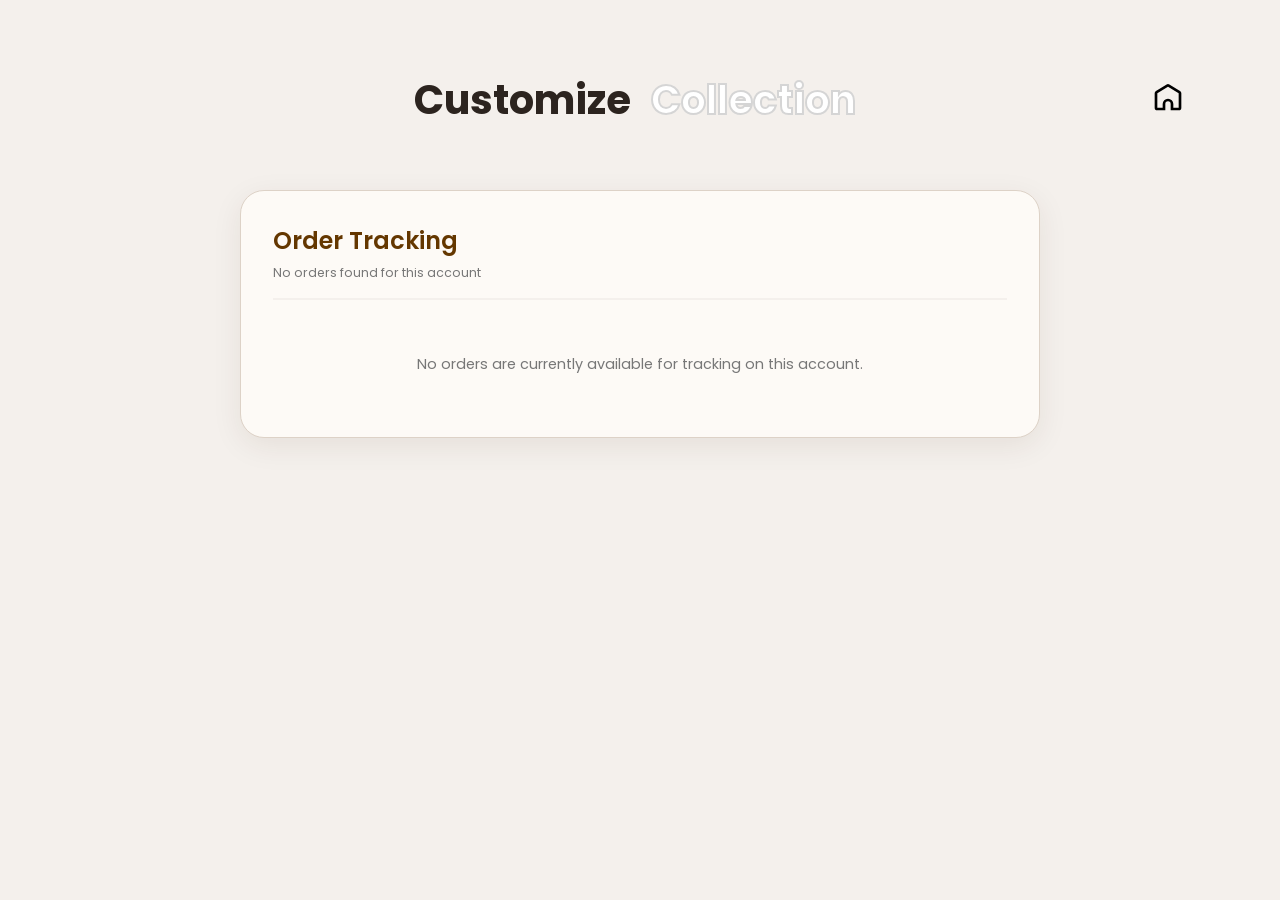
<file: hisdel.html>
<!doctype html>
<html lang="en">
  <head>
    <meta charset="UTF-8" />
    <meta name="viewport" content="width=device-width, initial-scale=1.0" />
    <title>Order Tracking & History</title>
    <link rel="preconnect" href="https://fonts.googleapis.com" />
    <link rel="preconnect" href="https://fonts.gstatic.com" crossorigin />
    <link
      href="https://fonts.googleapis.com/css2?family=Poppins:wght@400;500;600;700&display=swap"
      rel="stylesheet"
    />

    <style>
      :root {
        --brand-dark: #643700;
        --accent: #b70707;
        --bg-base: #fdfaf6;
        --bg-card: #f4f0ec;
        --bg-border: #ddd2c7;
        --text-main: #2c241f;
        --text-muted: #777;
        --shadow: 0 8px 30px rgba(60, 35, 15, 0.08);
      }
      * {
        box-sizing: border-box;
        margin: 0;
        padding: 0;
      }
      body {
        font-family: "Poppins", sans-serif;
        background-color: #f4f0ec;
        color: var(--text-main);
        padding: 40px 20px;
        display: flex;
        flex-direction: column;
        align-items: center;
        gap: 30px;
      }
      .container {
        width: 100%;
        max-width: 800px;
      }
      /* ============================================================
           TRACKING CARD
        ============================================================ */
      .deliver1 {
        background-color: var(--bg-base);
        box-shadow: var(--shadow);
        border-radius: 24px;
        padding: 32px;
        border: 1px solid var(--bg-border);
      }
      .delive1 {
        display: flex;
        align-items: center;
        justify-content: space-between;
        border-bottom: 2px solid var(--bg-card);
        padding-bottom: 16px;
        margin-bottom: 24px;
      }
      .delive1 h1 {
        font-size: 1.5rem;
        color: var(--brand-dark);
        font-weight: 600;
      }
      .order-id-display {
        margin-top: 6px;
        font-size: 0.78rem;
        color: var(--text-muted);
      }
      /* ============================================================
           TIMELINE
        ============================================================ */

      .tracking-timeline {
        display: flex;
        flex-direction: column;
        gap: 24px;
        position: relative;
        padding-left: 20px;
      }
      .tracking-timeline::before {
        content: "";
        position: absolute;
        left: 29px;
        top: 15px;
        bottom: 15px;
        width: 4px;
        background-color: var(--bg-border);
        z-index: 1;
      }
      .timeline-step {
        display: flex;
        align-items: center;
        gap: 20px;
        position: relative;
        z-index: 2;
      }
      .node-indicator {
        width: 22px;
        height: 22px;
        min-width: 22px;
        border-radius: 50%;
        background-color: var(--bg-base);
        border: 4px solid var(--bg-border);
        transition: all 0.3s ease;
      }
      .timeline-step.active .node-indicator {
        border-color: var(--brand-dark);
        background-color: var(--brand-dark);
        box-shadow: 0 0 0 4px rgba(100, 55, 0, 0.15);
      }
      .step-details {
        flex: 1;
        background-color: #fff;
        padding: 16px 20px;
        border-radius: 12px;
        border: 1px solid var(--bg-card);
        display: flex;
        justify-content: space-between;
        align-items: center;
        flex-wrap: wrap;
        gap: 10px;
      }
      .step-details h4 {
        font-size: 0.95rem;
        color: var(--text-main);
        font-weight: 500;
      }
      .step-status {
        font-size: 0.72rem;
        font-weight: 600;
        padding: 4px 8px;
        border-radius: 20px;
        background: #eee;
        color: #777;
      }
      .timeline-step.active .step-status {
        background: #eadccf;
        color: var(--brand-dark);
      }
      .step-timestamp {
        width: 100%;
        color: var(--text-muted);
        font-size: 0.78rem;
      }
      .step-timestamp input {
        border: 1px solid var(--bg-border);
        background: var(--bg-base);
        font-family: inherit;
        padding: 4px 8px;
        border-radius: 6px;
        color: var(--brand-dark);
        font-size: 0.8rem;
        pointer-events: none;
        width: 100%;
      }
      /* ============================================================
           EMPTY STATE
        ============================================================ */
      .waiting-state {
        text-align: center;
        padding: 30px 20px;
        color: var(--text-muted);
        font-size: 0.9rem;
      }
      /* ============================================================
           HISTORY CARD
        ============================================================ */
      .deliver2 {
        background-color: var(--bg-card);
        box-shadow: var(--shadow);
        border-radius: 24px;
        padding: 24px;
        border: 1px solid var(--bg-border);
      }
      .liver1 {
        background-color: var(--bg-base);
        border-radius: 16px;
        padding: 20px;
      }
      .eliver1 {
        display: flex;
        align-items: center;
        gap: 10px;
        margin-bottom: 16px;
        color: var(--brand-dark);
      }
      .customer-card {
        display: flex;
        align-items: center;
        gap: 16px;
      }
      .profile-avatar {
        width: 64px;
        height: 64px;
        border-radius: 50%;
        object-fit: cover;
        border: 2px solid var(--accent);
      }
      .badge-owner {
        background-color: var(--brand-dark);
        color: #fff;
        font-size: 0.72rem;
        padding: 4px 8px;
        border-radius: 20px;
      }
      .history-section {
        margin-top: 16px;
        background: #fff;
        padding: 16px;
        border-radius: 12px;
        border: 1px solid var(--bg-border);
      }
      .badge-price {
        font-weight: 700;
        color: var(--brand-dark);
        font-size: 1.1rem;
      }
      .history-item {
        padding: 10px 0;
        border-bottom: 1px solid #eee;
        font-size: 0.84rem;
      }
      .history-item:last-child {
        border-bottom: none;
      }
      .status-badge {
        display: inline-block;
        margin-top: 12px;
        padding: 6px 12px;
        border-radius: 20px;
        background: #eee;
        font-size: 0.75rem;
        font-weight: 600;
      }
      header {
        display: flex;
        align-items: center;
        justify-content: space-between;
        padding: 20px 0;
      }
      .brand {
        display: flex;
        gap: 10px;
      }
      .right-header {
        position: fixed;
        left: 90%;
      }
      .br-name1 {
        font-size: 40px;
        font-weight: bold;
        padding: 10px 0;
      }
      .br-name2 {
        font-size: 40px;
        font-weight: bold;
        background-image: url(https://res.cloudinary.com/dnami0fsz/image/upload/q_auto:low,f_avif,w_500/v1781711611/Ruffle-Sleeve-Dress_d5npo1.png);
        background-size: cover;
        background-position: center;
        background-repeat: no-repeat;
        padding: 10px;
        color: #fff;
        border-radius: 10px;
        -webkit-text-stroke: 2px #d5d5d5;
      }
      @media screen and (max-width: 600px) {
        .br-name1, .br-name2{
          font-size: 28px;
        }
        .right-header{
          top: 19%;
          left: 84%;
        }
        .brand{
          margin-bottom: 40px;
        }
        body {
          padding: 20px 12px;
        }
        .deliver1 {
          padding: 20px;
        }
        .step-details {
          padding: 14px;
        }
      }
    </style>
  </head>

  <body>
    <header>
      <div class="brand">
        <div class="br-name1">Customize</div>
        <div class="br-name2">Collection</div>
      </div>
      <div class="right-header">
        <div class="home">
          <a href="Shop.html">
            <svg
              fill="#000000"
              width="32"
              height="32"
              viewBox="-2 -2 24 24"
              xmlns="http://www.w3.org/2000/svg"
              preserveAspectRatio="xMinYMin"
              class="jam jam-home"
            >
              <path
                d="M18 18V7.132l-8-4.8-8 4.8V18h4v-2.75a4 4 0 1 1 8 0V18h4zm-6 2v-4.75a2 2 0 1 0-4 0V20H2a2 2 0 0 1-2-2V7.132a2 2 0 0 1 .971-1.715l8-4.8a2 2 0 0 1 2.058 0l8 4.8A2 2 0 0 1 20 7.132V18a2 2 0 0 1-2 2h-6z"
              />
            </svg>
          </a>
        </div>
      </div>
    </header>

    <!-- ============================================================
         TRACKING
         ============================================================ -->

    <div class="container">
      <div class="deliver1">
        <div class="delive1">
          <div>
            <h1>Order Tracking</h1>

            <div id="tracking-order-id" class="order-id-display">
              No order selected
            </div>
          </div>
        </div>

        <div id="tracking-content">
          <!-- Dynamic content -->
        </div>
      </div>
    </div>

    <!-- ============================================================
         HISTORY
         ============================================================ -->

    <div class="container" id="history-card-container" style="display: none">
      <div class="deliver2">
        <div class="liver1">
          <div class="eliver1">
            <svg
              xmlns="http://www.w3.org/2000/svg"
              fill="#643700"
              width="28px"
              height="28px"
              viewBox="0 0 24 24"
            >
              <path
                d="M13 3c-4.97 0-9 4.03-9 9H1l3.89 3.89.07.14L9 12H6c0-3.87 3.13-7 7-7s7 3.13 7 7-3.13 7-7 7c-1.93 0-3.68-.79-4.94-2.06l-1.42 1.42C8.27 19.99 10.51 21 13 21c4.97 0 9-4.03 9-9s-4.03-9-9-9zm-1 5v5l4.28 2.54.72-1.21-3.5-2.08V8H12z"
              />
            </svg>

            <h2>Order History Details</h2>
          </div>

          <div class="customer-card">
            <img id="hist-avatar" class="profile-avatar" src="" alt="Avatar" />

            <div style="flex: 1">
              <div
                style="
                  display: flex;
                  justify-content: space-between;
                  align-items: center;
                  gap: 10px;
                "
              >
                <h3
                  id="hist-name"
                  style="font-size: 1rem; color: var(--brand-dark)"
                >
                  ---
                </h3>

                <span
                  id="hist-talk-owner"
                  class="badge-owner"
                  style="display: none"
                >
                  ✔ Talk To Owner
                </span>
              </div>

              <p
                id="hist-address"
                style="
                  font-size: 0.8rem;
                  color: var(--text-muted);
                  margin-top: 4px;
                "
              >
                Address: N/A
              </p>
            </div>
          </div>
        </div>

        <div class="history-section">
          <div
            style="
              display: flex;
              justify-content: space-between;
              align-items: center;
            "
          >
            <h4>Total Amount:</h4>

            <span id="hist-total" class="badge-price"> ₹0 </span>
          </div>
        </div>

        <div class="history-section" id="hist-customization">
          <!-- Customization answers -->
        </div>

        <div class="history-section">
          <h4>Order Status</h4>

          <span id="hist-status" class="status-badge"> --- </span>
        </div>
      </div>
    </div>

    <script>
      "use strict";

      /* ============================================================
   STORAGE KEYS & CONSTANTS
   ============================================================ */
      const TRACKING_STORAGE_KEYS = Object.freeze({
        ORDERS: "app_pending_orders",
        ACTIVE_ORDER: "app_active_order_id",
      });

      const TRACKING_EVENTS = Object.freeze({
        ORDER_UPDATED: "orderUpdated",
        ORDER_COMPLETED: "orderCompleted",
      });

      const STATUS_RANK = Object.freeze({
        PENDING: 0,
        CUSTOMIZATION_IN_PROGRESS: 0,
        READY_FOR_CONFIRMATION: 0,
        PAID: 0,
        SETTLED: 1,
        OUT_FOR_DELIVERY: 2,
        COMPLETED: 3,
      });

      /* ============================================================
   DATA ACCESS & ACCOUNT FILTERING
   ============================================================ */
      function getStoredOrders() {
        try {
          const raw = localStorage.getItem(TRACKING_STORAGE_KEYS.ORDERS);
          if (!raw) return [];
          const parsed = JSON.parse(raw);
          return Array.isArray(parsed) ? parsed : [];
        } catch (error) {
          console.error("Tracking: unable to read orders:", error);
          return [];
        }
      }

      function getActiveOrderId() {
        try {
          return localStorage.getItem(TRACKING_STORAGE_KEYS.ACTIVE_ORDER);
        } catch (error) {
          console.error("Tracking: unable to read active order ID:", error);
          return null;
        }
      }

      function getCurrentUser() {
        try {
          const raw = localStorage.getItem("currentUser");
          return raw ? JSON.parse(raw) : null;
        } catch (error) {
          return null;
        }
      }

      /**
       * Retrieves all orders belonging exclusively to the currently logged-in account.
       * Sorted chronologically (newest orders first).
       */
      function getUserOrders() {
        const orders = getStoredOrders();
        if (!orders.length) return [];

        const currentUser = getCurrentUser();

        // Primary filtering rule: Account email matching
        if (currentUser && currentUser.email) {
          const userOrders = orders.filter(
            (order) =>
              order.customer && order.customer.email === currentUser.email,
          );

          return userOrders.sort(
            (a, b) => new Date(b.createdAt || 0) - new Date(a.createdAt || 0),
          );
        }

        // Fallback for guest checkout / session-based active order tracking
        const activeId = getActiveOrderId();
        if (activeId) {
          return orders.filter((order) => order.id === activeId);
        }

        return [];
      }

      /**
       * Gets the primary active/tracked order (or the latest active order).
       */
      function getActiveTrackingOrder(userOrders) {
        if (!userOrders.length) return null;

        const activeId = getActiveOrderId();
        if (activeId) {
          const activeOrder = userOrders.find((order) => order.id === activeId);
          if (activeOrder) return activeOrder;
        }

        // Default to the most recent non-completed order, or simply the newest order
        const nonCompleted = userOrders.find(
          (order) => order.status !== "COMPLETED",
        );
        return nonCompleted || userOrders[0];
      }

      /* ============================================================
   UTILITY & NORMALIZATION
   ============================================================ */
      function normalizeTrackingOrder(order) {
        if (!order) return null;

        return {
          ...order,
          customer: order.customer || {
            name: "Customer",
            email: "N/A",
            phone: "N/A",
            avatar: "",
          },
          address: order.address || {},
          items: Array.isArray(order.items) ? order.items : [],
          customizationChat: Array.isArray(order.customizationChat)
            ? order.customizationChat
            : [],
          adminExtraCharge: Number(order.adminExtraCharge) || 0,
          talkToOwnerFee: Number(order.talkToOwnerFee) || 50,
          talkToOwnerRequested: Boolean(order.talkToOwnerRequested),
          paymentStatus: order.paymentStatus || "UNPAID",
          status: order.status || "PENDING",
          isCompleted: Boolean(
            order.isCompleted || order.status === "COMPLETED",
          ),
          scheduledDeliveryTime: order.scheduledDeliveryTime || null,
          scheduledPackageTime: order.scheduledPackageTime || null,
          timestamps: order.timestamps || {},
        };
      }

      function calculateTotals(order) {
        const items = Array.isArray(order.items) ? order.items : [];
        const subtotal = items.reduce((total, item) => {
          const price = Number(item.price) || 0;
          const qty = Number(item.qty ?? item.quantity ?? 1) || 1;
          return total + price * qty;
        }, 0);

        const ownerFee = order.talkToOwnerRequested
          ? Number(order.talkToOwnerFee || 0)
          : 0;
        const extraCharge = Number(order.adminExtraCharge) || 0;

        return {
          subtotal,
          ownerFee,
          extraCharge,
          grandTotal: subtotal + ownerFee + extraCharge,
        };
      }

      function escapeHTML(value) {
        return String(value ?? "")
          .replace(/&/g, "&amp;")
          .replace(/</g, "&lt;")
          .replace(/>/g, "&gt;")
          .replace(/"/g, "&quot;")
          .replace(/'/g, "&#039;");
      }

      function formatDateTime(value) {
        if (!value) return "Not yet completed";
        const date = new Date(value);
        if (Number.isNaN(date.getTime())) return "Not available";

        return date.toLocaleString(undefined, {
          year: "numeric",
          month: "short",
          day: "numeric",
          hour: "2-digit",
          minute: "2-digit",
        });
      }

      /* ============================================================
   UI RENDERING FUNCTIONS
   ============================================================ */

      /**
       * Renders the primary timeline component for active orders.
       */
      function renderTimeline(order) {
        const container = document.getElementById("tracking-content");
        if (!container) return;

        const status = order.status || "PENDING";
        const currentRank = STATUS_RANK[status] ?? 0;
        const settlementDone = currentRank >= 1;
        const deliveryDone = currentRank >= 2;
        const packageDone = currentRank >= 3;

        container.innerHTML = `
    <div style="margin-bottom:20px; padding:12px 14px; background:#f8f2ec; border-radius:12px; font-size:0.82rem;">
      <strong>Current Status:</strong> ${escapeHTML(status)}
    </div>

    <div class="tracking-timeline">
      <!-- SETTLEMENT STEP -->
      <div class="timeline-step ${settlementDone ? "active" : ""}">
        <div class="node-indicator"></div>
        <div class="step-details">
          <div>
            <h4>Order Settlement Confirmed</h4>
            <div class="step-timestamp">
              ${
                order.timestamps && order.timestamps.settlement
                  ? formatDateTime(order.timestamps.settlement)
                  : "Waiting for settlement confirmation"
              }
            </div>
          </div>
          <span class="step-status">${settlementDone ? "Completed" : "Pending"}</span>
        </div>
      </div>

      <!-- DELIVERY STEP -->
      <div class="timeline-step ${deliveryDone ? "active" : ""}">
        <div class="node-indicator"></div>
        <div class="step-details">
          <div>
            <h4>Out for Delivery</h4>
            <div class="step-timestamp">
              ${
                order.timestamps && order.timestamps.delivery
                  ? formatDateTime(order.timestamps.delivery)
                  : order.scheduledDeliveryTime
                    ? `Scheduled: ${formatDateTime(order.scheduledDeliveryTime)}`
                    : "Waiting for delivery"
              }
            </div>
          </div>
          <span class="step-status">${deliveryDone ? "Completed" : "Pending"}</span>
        </div>
      </div>

      <!-- PACKAGE COMPLETE STEP -->
      <div class="timeline-step ${packageDone ? "active" : ""}">
        <div class="node-indicator"></div>
        <div class="step-details">
          <div>
            <h4>Package Complete</h4>
            <div class="step-timestamp">
              ${
                order.timestamps && order.timestamps.package
                  ? formatDateTime(order.timestamps.package)
                  : order.scheduledPackageTime
                    ? `Scheduled: ${formatDateTime(order.scheduledPackageTime)}`
                    : "Waiting for package completion"
              }
            </div>
          </div>
          <span class="step-status">${packageDone ? "Completed" : "Pending"}</span>
        </div>
      </div>
    </div>
  `;
      }

      /**
       * Builds HTML markup for a single completed order history record.
       */
      function buildHistoryCardMarkup(order) {
        const totals = calculateTotals(order);
        const a = order.address || {};
        const fullAddress =
          [a.address1, a.city, a.state, a.zip, a.country]
            .filter(Boolean)
            .join(", ") || "Address: N/A";

        const history = Array.isArray(order.customizationChat)
          ? [...order.customizationChat]
          : [];
        history.sort(
          (a, b) => new Date(a.timestamp || 0) - new Date(b.timestamp || 0),
        );

        // Render each item along with its specific 6 customization Q&As
        const itemsWithCustomizationHTML = (order.items || [])
          .map((item, itemIdx) => {
            // Filter Q&As belonging specifically to this product (using itemNumber)
            const itemHistory = history.filter(
              (c) => (c.itemNumber || 1) === itemIdx + 1,
            );

            const qnaHTML =
              itemHistory.length === 0
                ? `<p style="color:#777; font-size:0.82rem; margin: 4px 0 0 0;">No customization answers recorded for this item.</p>`
                : itemHistory
                    .map(
                      (qItem) => `
                <div class="history-item" style="margin-top: 4px;">
                  <strong>Q${escapeHTML(qItem.qIndex || "")}:</strong> ${escapeHTML(qItem.q || "")}<br>
                  <span style="color:var(--accent); font-weight:600;">
                    👉 ${escapeHTML(qItem.a || "")}
                  </span>
                </div>
              `,
                    )
                    .join("");

            return `
        <div class="product-history-block" style="border-bottom: 1px solid #eee; padding-bottom: 12px; margin-bottom: 14px;">
          <div style="display: flex; gap: 12px; align-items: center; margin-bottom: 8px;">
            <div style="width:60px; height:60px; border-radius:8px; overflow:hidden; flex-shrink:0;">
              <img src="${escapeHTML(item.image)}" alt="${escapeHTML(item.name)}" style="width:100%; height:100%; object-fit:cover;">
            </div>
            <div>
              <h2 style="font-size:1rem; margin:0 0 4px 0;">${escapeHTML(item.name)}</h2>
              <div class="colo" style="font-size:0.85rem; color:#555;">
                <span>Color: </span>
                <div class="color" style="background-color: ${escapeHTML(item.color)}; display:inline-block; width:14px; height:14px; border-radius:50%; margin-left:4px; vertical-align:middle; border:1px solid #ccc;"></div>
                <span style="margin-left:10px;">Size: <strong>${escapeHTML(item.size || "Standard")}</strong></span>
              </div>
            </div>
          </div>

          <h4 style="margin: 8px 0 4px 0; color:var(--brand-dark); font-size: 0.9rem;">Customization Answers</h4>
          ${qnaHTML}
        </div>
      `;
          })
          .join("");

        return `
    <div class="deliver2" style="margin-bottom: 24px;">
      <div class="liver1">
        <div class="eliver1" style="justify-content: space-between;">
          <span><strong>Order ID:</strong> ${escapeHTML(order.id)}</span>
          <span style="font-size: 0.8rem; color: var(--text-muted);">
            Created: ${formatDateTime(order.createdAt)}
          </span>
        </div>
        <div class="customer-card">
          <img class="profile-avatar" src="${escapeHTML(order.customer.avatar || "")}" alt="${escapeHTML(order.customer.name || "Customer")}">
          <div>
            <h3>${escapeHTML(order.customer.name || "Customer")}</h3>
            <p style="font-size: 0.8rem; color: var(--text-muted);">${escapeHTML(fullAddress)}</p>
            ${order.talkToOwnerRequested ? `<span class="badge-owner">Talk to Owner Requested</span>` : ""}
          </div>
        </div>
        <div class="history-section">
          <div style="display: flex; justify-content: space-between; align-items: center; margin-bottom: 15px;">
            <span class="status-badge">${escapeHTML(order.status)}</span>
            <span class="badge-price">₹${totals.grandTotal}</span>
          </div>
          <div class="order-items-container">
            ${itemsWithCustomizationHTML}
          </div>
        </div>
      </div>
    </div>
  `;
      }

      /**
       * Renders all completed order history records for the authenticated account.
       */
      function renderHistory(userOrders) {
        const historyContainer = document.getElementById(
          "history-card-container",
        );
        if (!historyContainer) return;

        const completedOrders = userOrders.filter(
          (order) => order.status === "COMPLETED",
        );

        if (completedOrders.length === 0) {
          historyContainer.style.display = "none";
          historyContainer.innerHTML = "";
          return;
        }

        historyContainer.style.display = "block";
        historyContainer.innerHTML = completedOrders
          .map((order) => buildHistoryCardMarkup(order))
          .join("");
      }

      /* ============================================================
   MAIN INITIALIZATION & DISPATCH
   ============================================================ */
      function renderTrackingPage() {
        const rawOrders = getUserOrders();
        const userOrders = rawOrders.map(normalizeTrackingOrder);
        const orderIdElement = document.getElementById("tracking-order-id");

        if (!userOrders.length) {
          if (orderIdElement) {
            orderIdElement.innerText = "No orders found for this account";
          }

          const content = document.getElementById("tracking-content");
          if (content) {
            content.innerHTML = `
        <div class="waiting-state">
          No orders are currently available for tracking on this account.
        </div>
      `;
          }

          const history = document.getElementById("history-card-container");
          if (history) {
            history.style.display = "none";
            history.innerHTML = "";
          }
          return;
        }

        const activeOrder = getActiveTrackingOrder(userOrders);

        if (orderIdElement && activeOrder) {
          orderIdElement.innerText = `Order ID: ${activeOrder.id}`;
        }

        if (activeOrder) {
          renderTimeline(activeOrder);
        }

        renderHistory(userOrders);
      }

      /* ============================================================
   EVENT LISTENERS & POLLING
   ============================================================ */
      window.addEventListener("storage", (event) => {
        if (
          event.key === TRACKING_STORAGE_KEYS.ORDERS ||
          event.key === TRACKING_STORAGE_KEYS.ACTIVE_ORDER
        ) {
          renderTrackingPage();
        }
      });

      window.addEventListener(
        TRACKING_EVENTS.ORDER_UPDATED,
        renderTrackingPage,
      );
      window.addEventListener(
        TRACKING_EVENTS.ORDER_COMPLETED,
        renderTrackingPage,
      );
      window.addEventListener("app:order_updated", renderTrackingPage);

      document.addEventListener("DOMContentLoaded", () => {
        renderTrackingPage();

        // Background refresh to keep active schedules aligned
        setInterval(() => {
          renderTrackingPage();
        }, 5000);
      });
    </script>
  </body>
</html>
</file>
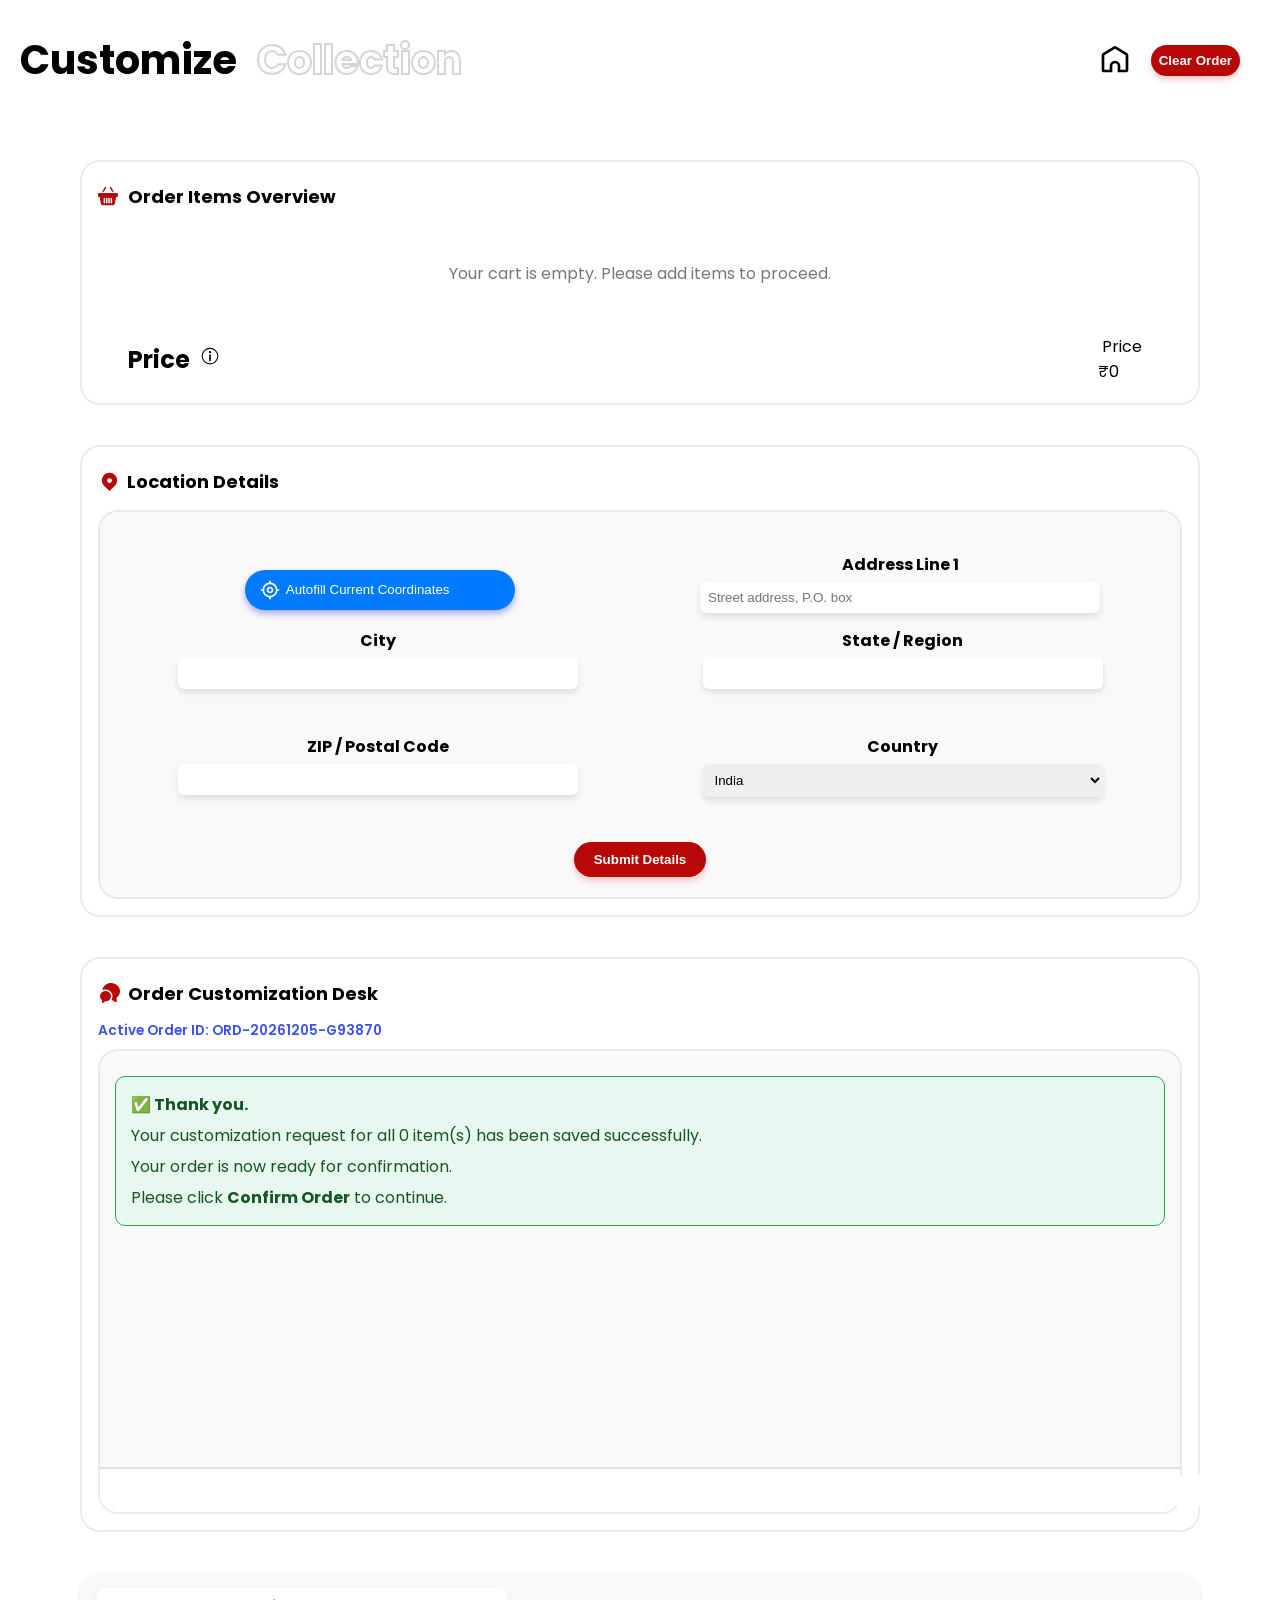
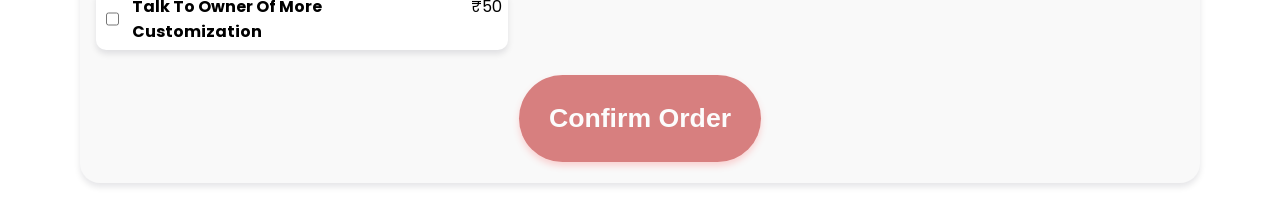
<file: order.html>
<!DOCTYPE html>
<html lang="en">
<head>
    <meta charset="UTF-8">
    <meta name="viewport" content="width=device-width, initial-scale=1.0">
    <title>order</title>
<style>
@import url('https://fonts.googleapis.com/css2?family=Poppins:ital,wght@0,100;0,200;0,300;0,400;0,500;0,600;0,700;0,800;0,900;1,100;1,200;1,300;1,400;1,500;1,600;1,700;1,800;1,900&display=swap');
body{
    font-family: 'Poppins', sans-serif;
    margin: 0;
}
.brand{
    display: flex;
    gap: 10px;
    align-items: center;
}
.br-name1{
    font-size: 40px;
    font-weight: bold;
    padding: 10px 0;
}
.br-name2 {
    font-size: 40px;
    font-weight: bold;
    background-image: url('https://res.cloudinary.com/dnami0fsz/image/upload/q_auto:low,f_avif,w_500/v1781711611/Ruffle-Sleeve-Dress_d5npo1.png');
    background-size: cover;
    background-position: center;
    background-repeat: no-repeat;
    padding: 10px;
    color: #fff;
    border-radius: 10px;
    -webkit-text-stroke: 2px #d5d5d5;
}
.container{
    width: 1300px;
    max-width: 90vw;
    margin: auto;
    text-align: center;
    padding-top: 10px;
    transition: transform .5s;
}
header{
    display: flex;
    align-items: center;
    justify-content: space-between ;
    padding: 20px;
}
.right-header{
    align-items: center;
    display: flex;
    grid-template-columns: repeat(2, 1fr);
    gap: 20px;
    margin-right: 20px;
}
.home{
    padding: 5px 0 0 40px;
}
.right-header button:hover{ background: #7c0000; }
.right-header button{
    padding: 8px 8px;
    border-radius: 25px;
    font-weight: bold;
    border: none;
    color: #fff;
    cursor: pointer;
    background-color: rgb(183, 7, 7);
    box-shadow: 0 4px 6px rgb(255 0 0 / 20%);
}
.item{
    border-radius: 20px;
    background-color: #f9f9f9;
    border: 2px solid #d6d6d677;
    display: flex;
    align-items: center;
    grid-template-columns: repeat(2, 1fr);
    justify-content: space-between ;
    margin: 0 10px;
}
.item img{
    width: 160px;
}
.rightit button:hover{ background: #7c0000; }
.rightit button{
    padding: 4px 8px;
    border-radius: 50%;
    border: none;
    cursor: pointer;
    background-color: rgb(183, 7, 7);
    box-shadow: 0 4px 6px rgb(255 0 0 / 20%);
    margin-right: 40px;
}
.leftit{
    display: grid;
    grid-template-columns: repeat(2, 1fr);
    gap: 20px;
    margin-left: 40px;
}
.leftit .color{
    background-color: blue;
    width: 40px;
    height: 16px;
    border: 1px solid #000000;
}
.tota{
    display: flex;
    align-items: center;
    grid-template-columns: repeat(2, 1fr);
    justify-content: space-between ;
}
.tota1{
    display: grid;
    grid-template-columns: repeat(2, 1fr);
    align-items: center;
    gap: 10px;
    margin-left: 40px;
}
.tota0{
    width: 94px;
    display: grid;
    grid-template-rows: repeat(2, 1fr);
    align-items: center;
}
.tota2{
    display: grid;
    align-items: center;
}
.tota3{
    display: grid;
    align-items: center;
}
.price{
    margin-right: 40px;
}
.price1{
    margin-left: 4px;
}
.Overview{
    border-radius: 20px;
    border: 2px solid #d6d6d677;
    padding: 6px;
    margin: 40px 80px;
}
.over{
    gap: 10px;
    margin-left: 10px;
    display: flex;
    align-items: center;
}
.over h2{
    font-size: large;
}
.over svg{
    fill: #b70707;
    width: 20px;
    height: 20px;
}
.loca{
    border-radius: 20px;
    border: 2px solid #d6d6d677;
    padding: 6px;
    margin: 40px 80px;
}
.loca1{
    gap: 6px;
    margin-left: 10px;
    display: flex;
    align-items: center;
}
.loca1 h2{
    font-size: large;
}
.loca2{
    border-radius: 20px;
    background-color: #f9f9f9;
    border: 2px solid #d6d6d677;
    align-items: center;
    margin: 0 10px 10px 10px;
}
.loca3{
    padding: 20px;
    text-align: center;
}
.loca4{
    display: grid;
    grid-template-columns: repeat(2, 1fr);
    margin-top: 20px;
    align-items: center;
}
.form-group { margin-bottom: 15px; }
label { display: block; margin-bottom: 5px; font-weight: bold; }
.loca input, select { 
    width: 100%; 
    padding: 8px; 
    max-width: 400px; 
    box-sizing: border-box; 
    border: none; 
    box-shadow: 0 4px 6px rgba(0, 0, 32, 0.1);
    border-radius: 6px; 
}
.geo-btn {
    box-shadow: 0 4px 6px rgba(0, 0, 255, 0.3);
    background: #007BFF;
    color: white;
    display: flex;
    align-items: center;
    border: none; 
    padding: 10px 15px; 
    cursor: pointer; 
    border-radius: 30px; 
    margin: 15px 24%;
    gap: 6px;
}
.geo-btn svg{
    display: flex;
    align-items: center;
}
.geo-btn:hover { background: #0056b3; }
.row { display: flex; gap: 10px; margin-bottom: 30px; }
.row .form-group { flex: 1; }
.sub button:hover{ background: #7c0000; }
.sub button{
    border-radius: 30px;
    font-weight: bold;
    border: none;
    color: #fff;
    cursor: pointer;
    background-color: rgb(183, 7, 7);
    box-shadow: 0 4px 6px rgb(255 0 0 / 20%);
}
.orcud{
    border-radius: 20px;
    border: 2px solid #d6d6d677;
    padding: 6px;
    margin: 40px 80px;
}
.orcud1{
    display: flex;
    align-items: center;
    gap: 6px;
    margin-left: 10px;
}
.orcud1 h2{
    font-size: large;
}
.orcud3{
    border-radius: 20px 20px 0 0;
    border: 2px solid #d6d6d677;
    padding: 0 20px;
    margin: 0 10px 0 10px;
    background-color: #f9f9f9;
    height: 500px;
}
.orcud4{
    border: 2px solid #d6d6d677;
    border-radius: 0 0 20px 20px;
    padding: 6px;
    margin: -2px 10px 10px 10px;
    display: flex;
    gap: 10px;
}
.orcud5 input{
    width: 100%; 
    padding: 8px;
    min-width: 1150px;
    box-sizing: border-box; 
    border: none;
    border-radius: 6px;
}
.orcud6 svg{
    width: 20px;
    height: 22px;
}
.orcud6 button:hover{ background: #7c0000; }
.orcud6 button{
    fill: #fff;
    padding: 6px 8px 8px 6px;
    border-radius: 50%;
    border: none;
    cursor: pointer;
    background-color: rgb(183, 7, 7);
    box-shadow: 0 4px 6px rgb(255 0 0 / 20%);
    width: 34px;
    height: 34px;
}
.conord{
    width: 100%;
    display: block;
    text-align: center;
    max-width: 1400px;
}
.conord button{
    box-shadow: 0 4px 6px rgba(255, 0, 0, 0.3);
    background: #b70707;
    color: white;
    border: none;
    padding: 10px 30px;
    cursor: pointer;
    border-radius: 60px;
    margin: 15px;
}
.conord button:hover{ background: #7c0000; }
.tatoo{
    border-radius: 20px;
    background-color: #f9f9f9;
    box-shadow: 0 4px 6px rgba(0, 0, 32, 0.1);
    padding: 6px;
    margin: 40px 80px;
}
.tatoo1{
    padding: 6px;
    margin: 10px;
    border-radius: 10px;
    box-shadow: 0 4px 6px rgba(0, 0, 32, 0.1);
    display: flex;
    max-width: 400px;
    background-color: #fff;
    grid-template-columns: repeat(2 ,1fr);
    gap: 30px;
}
.tatoo2{
    display: flex;
    grid-template-columns: repeat(2 ,1fr);
    gap: 10px;
}
.tato{
    margin: 0;
}
.ite1{
    display: grid;
    gap: 4px;
}
@media screen and (max-width: 600px){
    .br-name1, .br-name2{
        font-size: 28px;
    }
    header{
        display: flow;
    }
    .right-header{
        margin-top: 10px;
        margin-left: 44%;
        margin-right: 0;
    }
    .Overview{
        margin: 10px 3%;
    }
    .leftit{
        margin-left: 0;
    }
    .rightit button{
        margin-right: 0;
    }
    .loca{
        margin: 10px 3%;
    }
    .geo-btn{
        margin: 10px 4%;
    }
    .loca3{
        padding: 10px;
    }
    .orcud{
        margin: 10px 3%;
    }
    .orcud4{
        align-items: center;
    }
    .orcud5 input {
        min-width: 250px;
    }
    .tatoo{
        margin: 10px 3%;
    }
}
</style>
</head>
<body>
    <div class="procontainer">
        <header>
            <div class="brand">
                <div class="br-name1">Customize</div>
                <div class="br-name2">Collection</div>
            </div>
            <div class="right-header">
                <div class="home"><a href="Shop.html">
                    <svg fill="#000000" width="32" height="32" viewBox="-2 -2 24 24" xmlns="http://www.w3.org/2000/svg" preserveAspectRatio="xMinYMin" class="jam jam-home">
                        <path d='M18 18V7.132l-8-4.8-8 4.8V18h4v-2.75a4 4 0 1 1 8 0V18h4zm-6 2v-4.75a2 2 0 1 0-4 0V20H2a2 2 0 0 1-2-2V7.132a2 2 0 0 1 .971-1.715l8-4.8a2 2 0 0 1 2.058 0l8 4.8A2 2 0 0 1 20 7.132V18a2 2 0 0 1-2 2h-6z'/>
                    </svg></a>
                </div>
                <button>Clear Order</button>
            </div>
        </header>
        <main>
            <div class="Overview">
                <div class="over">
                    <svg version="1.1" id="Capa_1" xmlns="http://www.w3.org/2000/svg" xmlns:xlink="http://www.w3.org/1999/xlink" x="0px" y="0px"
                    	 viewBox="0 0 487.1 487.1" style="enable-background:new 0 0 487.1 487.1;" xml:space="preserve">
                    <g>
                    	<g>
                    		<path d="M342.3,137.978H385l-63.3-108.6c-5.1-8.8-16.4-11.8-25.2-6.6c-8.8,5.1-11.8,16.4-6.6,25.2L342.3,137.978z"/>
                    		<path d="M197.4,47.978c5.1-8.8,2.2-20.1-6.6-25.2s-20.1-2.2-25.2,6.6l-63.3,108.7H145L197.4,47.978z"/>
                    		<path d="M455.7,171.278H31.3c-17.3,0-31.3,14-31.3,31.3v34.7c0,17.3,14,31.3,31.3,31.3h9.8l30.2,163.7
                    			c3.8,19.3,21.4,34.6,39.7,34.6h12h78.8c8,0,18.4,0,29,0l0,0h9.6h9.6l0,0c10.6,0,21,0,29,0h78.8h12c18.3,0,35.9-15.3,39.7-34.6
                    			l30.4-163.8h15.9c17.3,0,31.3-14,31.3-31.3v-34.7C487,185.278,473,171.278,455.7,171.278z M172.8,334.878v70.6
                    			c0,10.1-8.2,17.7-17.7,17.7c-10.1,0-17.7-8.2-17.7-17.7v-29.6v-69.4c0-10.1,8.2-17.7,17.7-17.7c10.1,0,17.7,8.2,17.7,17.7V334.878
                    			z M229.6,334.878v70.6c0,10.1-8.2,17.7-17.7,17.7c-10.1,0-17.7-8.2-17.7-17.7v-29.6v-69.4c0-10.1,8.2-17.7,17.7-17.7
                    			s17.7,8.2,17.7,17.7V334.878z M286.7,375.878v29.6c0,9.5-7.6,17.7-17.7,17.7c-9.5,0-17.7-7.6-17.7-17.7v-70.6v-28.4
                    			c0-9.5,8.2-17.7,17.7-17.7s17.7,7.6,17.7,17.7V375.878z M343.5,375.878v29.6c0,9.5-7.6,17.7-17.7,17.7c-9.5,0-17.7-7.6-17.7-17.7
                    			v-70.6v-28.4c0-9.5,7.6-17.7,17.7-17.7c9.5,0,17.7,7.6,17.7,17.7V375.878z"/>
                    	</g>
                    </g>
                    </svg>
                    <h2>Order Items Overview</h2>
                </div>
                <div class="ite1">
                <div class="item">
                    <div class="leftit">
                        <div class="leftit1">
                        </div>
                        <div class="leftit2">
                            <h2>product name</h2>
                            <div class="colo">
                                <p>colors</p>
                                <div class="color"></div>
                            </div>
                        </div>
                    </div>
                    <div class="rightit">
                        <button>
                            <svg fill="#ffffff" width="20px" height="24px" viewBox="0 0 24 24" xmlns="http://www.w3.org/2000/svg"><path d="M22,5H17V2a1,1,0,0,0-1-1H8A1,1,0,0,0,7,2V5H2A1,1,0,0,0,2,7H3.117L5.008,22.124A1,1,0,0,0,6,23H18a1,1,0,0,0,.992-.876L20.883,7H22a1,1,0,0,0,0-2ZM9,3h6V5H9Zm8.117,18H6.883L5.133,7H18.867Z"/></svg>
                        </button>
                    </div>
                </div>
                </div>
                <div class="tota">
                    <div class="tota1">
                        <h2>Price</h2>
                        <abbr title="WE ARE SO SORRY FOR THE CONFUSION! The current total doesn't show the exact breakdown for discounts, extra charges, or delivery fees just yet. However, you'll be able to see the complete adjustment breakdown on the printed bill that comes with your package. Thank you for your patience!">
                        <?xml version="1.0" encoding="utf-8"?>
                        <svg fill="#000000" width="20px" height="20px" viewBox="-1 0 19 19" xmlns="http://www.w3.org/2000/svg" class="cf-icon-svg"><path d="M16.417 9.583A7.917 7.917 0 1 1 8.5 1.666a7.917 7.917 0 0 1 7.917 7.917zM5.85 3.309a6.833 6.833 0 1 0 2.65-.534 6.787 6.787 0 0 0-2.65.534zm2.654 1.336A1.136 1.136 0 1 1 7.37 5.78a1.136 1.136 0 0 1 1.135-1.136zm.792 9.223V8.665a.792.792 0 1 0-1.583 0v5.203a.792.792 0 0 0 1.583 0z"/></svg>
                        </abbr>
                    </div>
                    <div class="tota0">
                        <div class="tota3">
                            <div class="price1">Price</div>
                        </div>
                        <div class="tota2">
                            <div class="price">₹100</div>
                        </div>
                    </div>
                </div>
            </div>
            <div class="loca">
                <div class="loca1">
                    <svg fill="#b70707" width="23px" height="23px" viewBox="0 0 24 24" version="1.2" baseProfile="tiny" xmlns="http://www.w3.org/2000/svg"><path d="M17.657 5.304c-3.124-3.073-8.189-3.073-11.313 0-3.124 3.074-3.124 8.057 0 11.13l5.656 5.565 5.657-5.565c3.124-3.073 3.124-8.056 0-11.13zm-5.657 8.195c-.668 0-1.295-.26-1.768-.732-.975-.975-.975-2.561 0-3.536.472-.472 1.1-.732 1.768-.732s1.296.26 1.768.732c.975.975.975 2.562 0 3.536-.472.472-1.1.732-1.768.732z"/></svg>
                    <h2>Location Details</h2>
                </div>
                <div class="loca2">
                    <div class="loca3">
                        <form action="/submit-location" method="POST">
                            <div class="loca4">
                                <!-- Auto-detect button using Browser Geolocation -->
                                <button type="button" class="geo-btn" onclick="detectMy_Location()"><svg fill="#ffffff" width="20px" height="20px" viewBox="0 0 24 24" xmlns="http://www.w3.org/2000/svg">
                                    <path fill-rule="evenodd" d="M3.05492878,13 L1,13 L1,11 L3.05492878,11 C3.5160776,6.82838339 6.82838339,3.5160776 11,3.05492878 L11,1 L13,1 L13,3.05492878 C17.1716166,3.5160776 20.4839224,6.82838339 20.9450712,11 L23,11 L23,13 L20.9450712,13 C20.4839224,17.1716166 17.1716166,20.4839224 13,20.9450712 L13,23 L11,23 L11,20.9450712 C6.82838339,20.4839224 3.5160776,17.1716166 3.05492878,13 Z M12,5 C8.13400675,5 5,8.13400675 5,12 C5,15.8659932 8.13400675,19 12,19 C15.8659932,19 19,15.8659932 19,12 C19,8.13400675 15.8659932,5 12,5 Z M12,8 C14.209139,8 16,9.790861 16,12 C16,14.209139 14.209139,16 12,16 C9.790861,16 8,14.209139 8,12 C8,9.790861 9.790861,8 12,8 Z M12,10 C10.8954305,10 10,10.8954305 10,12 C10,13.1045695 10.8954305,14 12,14 C13.1045695,14 14,13.1045695 14,12 C14,10.8954305 13.1045695,10 12,10 Z"/>
                                </svg> Autofill Current Coordinates</button>
                                <!-- Address Line 1 -->
                                <div class="form-group">
                                    <label for="address1">Address Line 1</label>
                                    <input type="text" id="address1" name="address1" placeholder="Street address, P.O. box" required>
                                </div>
                            </div>
                            <!-- City & State Row -->
                            <div class="row">
                                <div class="form-group">
                                    <label for="city">City</label>
                                    <input type="text" id="city" name="city" required>
                                </div>
                                <div class="form-group">
                                    <label for="state">State / Region</label>
                                    <input type="text" id="state" name="state" required>
                                </div>
                            </div>
                            <!-- ZIP & Country Row -->
                            <div class="row">
                                <div class="form-group">
                                    <label for="zip">ZIP / Postal Code</label>
                                    <input type="text" id="zip" name="zip" required>
                                </div>
                                <div class="form-group">
                                    <label for="country">Country</label>
                                    <select id="country" name="country" required>
                                        <option value="IN">India</option>
                                    </select>
                                </div>
                            </div>
                            <div class="sub">
                                <button type="submit" style="padding: 10px 20px;">Submit Details</button>
                            </div>
                        </form>
                    </div>
                </div>
            </div>
            <div class="orcud">
                <div class="orcud1">
                    <svg width="24px" height="24px" viewBox="0 0 24 24" fill="none" xmlns="http://www.w3.org/2000/svg">
                    <path d="M18.4704 16.83L18.8604 19.99C18.9604 20.82 18.0704 21.4 17.3604 20.97L13.9004 18.91C13.6604 18.77 13.6004 18.47 13.7304 18.23C14.2304 17.31 14.5004 16.27 14.5004 15.23C14.5004 11.57 11.3604 8.59 7.50038 8.59C6.71038 8.59 5.94038 8.71 5.22038 8.95C4.85038 9.07 4.49038 8.73 4.58038 8.35C5.49038 4.71 8.99038 2 13.1704 2C18.0504 2 22.0004 5.69 22.0004 10.24C22.0004 12.94 20.6104 15.33 18.4704 16.83Z" fill="#b70707"/>
                    <path d="M13 15.2298C13 16.4198 12.56 17.5198 11.82 18.3898C10.83 19.5898 9.26 20.3598 7.5 20.3598L4.89 21.9098C4.45 22.1798 3.89 21.8098 3.95 21.2998L4.2 19.3298C2.86 18.3998 2 16.9098 2 15.2298C2 13.4698 2.94 11.9198 4.38 10.9998C5.27 10.4198 6.34 10.0898 7.5 10.0898C10.54 10.0898 13 12.3898 13 15.2298Z" fill="#b70707"/>
                    </svg>
                    <h2>Order Customization Desk</h2>
                </div>
                <p id="active-order-id" style="margin:0 10px 8px 10px;font-size:0.85rem;color:#3b50fb;font-weight:600;display:none;"></p>
                <div class="orcud2">
                    <div class="orcud3"></div>
                    <div class="orcud4">
                        <div class="orcud5">
                            <input type="text" id="chat" name="chat">
                        </div>
                        <div class="orcud6">
                            <button>
                                <svg version="1.1" id="Capa_1" xmlns="http://www.w3.org/2000/svg" xmlns:xlink="http://www.w3.org/1999/xlink" x="0px" y="0px"
                            	 viewBox="0 0 495.003 495.003" style="enable-background:new 0 0 495.003 495.003;" xml:space="preserve">
                                <g id="XMLID_51_">
                            	    <path id="XMLID_53_" d="M164.711,456.687c0,2.966,1.647,5.686,4.266,7.072c2.617,1.385,5.799,1.207,8.245-0.468l55.09-37.616
                            		l-67.6-32.22V456.687z"/>
                            	    <path id="XMLID_52_" d="M492.431,32.443c-1.513-1.395-3.466-2.125-5.44-2.125c-1.19,0-2.377,0.264-3.5,0.816L7.905,264.422
                            		c-4.861,2.389-7.937,7.353-7.904,12.783c0.033,5.423,3.161,10.353,8.057,12.689l125.342,59.724l250.62-205.99L164.455,364.414
                            		l156.145,74.4c1.918,0.919,4.012,1.376,6.084,1.376c1.768,0,3.519-0.322,5.186-0.977c3.637-1.438,6.527-4.318,7.97-7.956
                            		L494.436,41.257C495.66,38.188,494.862,34.679,492.431,32.443z"/>
                                </g>
                                </svg>
                            </button>
                        </div>
                    </div>
                </div>
            </div>
            <div class="tatoo">
                <div class="tatoo1">
                    <div class="tatoo2">
                        <input type="checkbox" id="talk" name="product-view" value="talk">
                        <label for="talk" class="tato">Talk To Owner Of More Customization</label>
                    </div>
                    <div class="tatoo3">
                        <div class="valu">₹50</div>
                    </div>
                </div>
                <div class="conord">
                    <button id="confirmOrderBtn" type="button"><h1>Confirm Order</h1></button>
                </div>
            </div>
        </main>
    </div>
</body>

<script src="wsvom.js"></script>

</html>
</file>
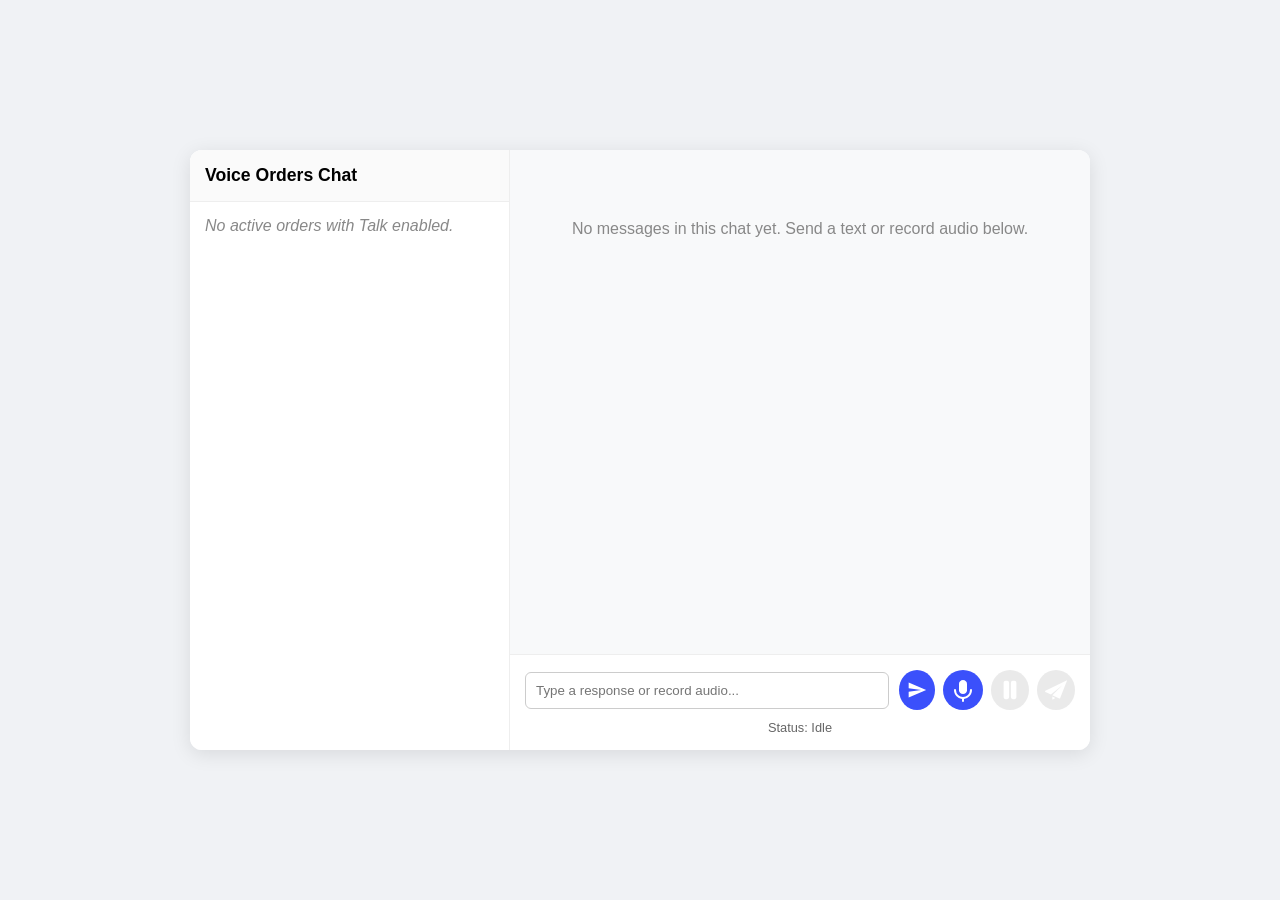
<file: sayby.html>
<!DOCTYPE html>
<html lang="en">
<head>
    <meta charset="UTF-8">
    <meta name="viewport" content="width=device-width, initial-scale=1.0">
    <title>Say - Owner Voice Dashboard</title>
    <link rel="shortcut icon" href="#">
    <style>
        * { box-sizing: border-box; font-family: 'Segoe UI', Tahoma, Geneva, Verdana, sans-serif; margin: 0; padding: 0; }
        body { background: #f0f2f5; display: flex; justify-content: center; align-items: center; height: 100vh; }
        
        .say-container { width: 900px; height: 600px; background: #fff; border-radius: 12px; box-shadow: 0 4px 20px rgba(0,0,0,0.1); display: flex; overflow: hidden; }
        
        /* Left Sidebar - Account List */
        .sidebar { width: 320px; border-right: 1px solid #eee; background: #fff; overflow-y: auto; display: flex; flex-direction: column; }
        .sidebar-header { padding: 15px; font-weight: bold; font-size: 1.1rem; border-bottom: 1px solid #eee; background: #fafafa; }
        .account-item { display: flex; align-items: center; gap: 12px; padding: 12px 15px; border-bottom: 1px solid #f0f0f0; cursor: pointer; transition: background 0.2s; }
        .account-item:hover, .account-item.active { background: #f0f4ff; }
        .account-item img { width: 42px; height: 42px; border-radius: 50%; }
        .account-info h4 { font-size: 0.95rem; color: #333; }
        .account-info p { font-size: 0.75rem; color: #777; }

        /* Right Panel - Chat Workspace */
        .talk1 { flex: 1; display: flex; flex-direction: column; height: 100%; }
        .tal1 { flex: 1; padding: 20px; overflow-y: auto; display: flex; flex-direction: column; gap: 12px; background: #f8f9fa; }
        
        .tal2 { padding: 15px; border-top: 1px solid #eee; background: #fff; display: flex; flex-direction: column; gap: 10px; }
        .controls { display: flex; align-items: center; justify-content: space-between; gap: 10px; }
        .action-btns { display: flex; gap: 8px; }
        .ta1 { flex: 1; }
        .ta1 input { width: 100%; padding: 10px; border: 1px solid #ccc; border-radius: 6px; outline: none; }
        button { background: #3b50fb; border: none; padding: 8px; border-radius: 50%; cursor: pointer; display: flex; align-items: center; justify-content: center; }
        button:disabled { background: #ccc; cursor: not-allowed; }
        button svg { fill: #ffffff; }
        .mic { font-size: 0.8rem; color: #666; text-align: center; }

        /* WhatsApp-Style Bubble Base */
        .message {
            max-width: 85%;
            padding: 8px 12px;
            border-radius: 8px;
            font-size: 0.9rem;
            display: flex;
            flex-direction: column;
            gap: 4px;
            box-shadow: 0 1px 1px rgba(0,0,0,0.1);
            margin-bottom: 8px;
        }
        .message.sent { background: #d9fdd3; align-self: flex-end; border-top-right-radius: 0; }
        .message.received { background: #ffffff; align-self: flex-start; border-top-left-radius: 0; }
        .message-text { word-wrap: break-word; color: #111b21; margin-bottom: 2px; }
        .time-stamp { font-size: 0.7rem; color: #667781; align-self: flex-end; }

        /* Voice Note Player Layout */
        .voice-note-card {
            display: flex;
            flex-direction: column;
            gap: 8px;
            width: 280px;
            padding: 8px 6px;
        }

        .vn-top-row {
            display: flex;
            align-items: center;
            gap: 10px;
        }

        .vn-play-btn {
            background: #00a884;
            border: none;
            width: 38px;
            height: 38px;
            border-radius: 50%;
            display: flex;
            align-items: center;
            justify-content: center;
            cursor: pointer;
            flex-shrink: 0;
            transition: background-color 0.2s;
        }
        
        .vn-play-btn.loading {
            background: #888888;
            cursor: wait;
        }

        .vn-play-btn svg {
            width: 18px;
            height: 18px;
            fill: #ffffff;
        }

        .vn-waveform {
            flex: 1;
            display: flex;
            align-items: center;
            justify-content: center;
        }

        .vn-waveform svg {
            width: 100%;
            height: 26px;
            fill: #00a884;
            opacity: 0.75;
        }

        .vn-duration {
            font-size: 0.72rem;
            background: rgba(0, 0, 0, 0.06);
            padding: 3px 8px;
            border-radius: 12px;
            color: #54656f;
            font-weight: 600;
            white-space: nowrap;
        }

        /* Seek Bar & Volume Controls */
        .vn-controls-row {
            display: flex;
            align-items: center;
            gap: 10px;
            width: 100%;
        }

        .vn-slider-container {
            flex: 1;
            display: flex;
            align-items: center;
        }

        /* Generic Range Slider Styling */
        input[type="range"] {
            -webkit-appearance: none;
            appearance: none;
            height: 4px;
            border-radius: 2px;
            background: #ccc;
            outline: none;
            cursor: pointer;
        }

        input[type="range"]::-webkit-slider-thumb {
            -webkit-appearance: none;
            appearance: none;
            width: 12px;
            height: 12px;
            border-radius: 50%;
            background: #00a884;
            cursor: pointer;
            transition: transform 0.1s ease;
        }

        input[type="range"]::-webkit-slider-thumb:hover {
            transform: scale(1.2);
        }

        .vn-progress-slider {
            width: 100%;
        }

        /* Volume Control Module */
        .vn-volume-container {
            display: flex;
            align-items: center;
            gap: 4px;
        }

        .vn-volume-btn {
            background: transparent;
            border: none;
            padding: 2px;
            cursor: pointer;
            display: flex;
            align-items: center;
            justify-content: center;
        }

        .vn-volume-btn svg {
            width: 16px;
            height: 16px;
            fill: #54656f;
        }

        .vn-volume-slider {
            width: 45px;
        }
    </style>
</head>
<body>

<div class="say-container">
    <div class="sidebar">
        <div class="sidebar-header">Voice Orders Chat</div>
        <div id="accountsList"></div>
    </div>

    <div class="talk1">
        <div class="tal1" id="chatArea">
            <p style="text-align: center; color: #888; margin-top: 50px;">Select an account from the left sidebar to start chatting.</p>
        </div>

        <div class="tal2">
            <div class="controls">
                <div class="ta1">
                    <input type="text" id="talkto" placeholder="Type a response or record audio...">
                </div>
                <div class="action-btns">
                    <button id="sendTextBtn" title="Send Text Message">
                        <svg width="20" height="20" viewBox="0 0 24 24"><path d="M2.01 21L23 12 2.01 3 2 10l15 2-15 2z"/></svg>
                    </button>

                    <button id="startBtn" title="Start Recording">
                        <svg width="24" height="24" viewBox="0 0 24 24"><path fill-rule="evenodd" clip-rule="evenodd" d="M12 2C9.769 2 8 3.757 8 5.828v6.344C8 14.242 9.769 16 12 16s4-1.758 4-3.828V5.828C16 3.758 14.231 2 12 2Z"/><path d="M13 20.945V23a1 1 0 1 1-2 0v-2.055C6.5 20.448 3 16.633 3 12a1 1 0 1 1 2 0 7 7 0 1 0 14 0 1 1 0 1 1 2 0c0 4.633-3.5 8.448-8 8.945Z"/></svg>
                    </button>

                    <button id="pauseBtn" disabled title="Pause / Resume Recording" style="opacity: 0.4;">
                        <svg width="22" height="22" viewBox="0 0 24 24"><path d="M19,4V20a2,2,0,0,1-2,2H15a2,2,0,0,1-2-2V4a2,2,0,0,1,2-2h2A2,2,0,0,1,19,4ZM9,2H7A2,2,0,0,0,5,4V20a2,2,0,0,0,2,2H9a2,2,0,0,0,2-2V4A2,2,0,0,0,9,2Z"/></svg>
                    </button>

                    <button id="stopBtn" disabled title="Stop and Send Voice Note" style="opacity: 0.4;">
                        <svg width="22" height="22" viewBox="0 0 495.003 495.003">
                            <path d="M164.711,456.687c0,2.966,1.647,5.686,4.266,7.072c2.617,1.385,5.799,1.207,8.245-0.468l55.09-37.616l-67.6-32.22V456.687z"/>
                            <path d="M492.431,32.443c-1.513-1.395-3.466-2.125-5.44-2.125c-1.19,0-2.377,0.264-3.5,0.816L7.905,264.422c-4.861,2.389-7.937,7.353-7.904,12.783c0.033,5.423,3.161,10.353,8.057,12.689l125.342,59.724l250.62-205.99L164.455,364.414l156.145,74.4c1.918,0.919,4.012,1.376,6.084,1.376c1.768,0,3.519-0.322,5.186-0.977c3.637-1.438,6.527-4.318,7.97-7.956L494.436,41.257C494.436,38.188,494.862,34.679,492.431,32.443z"/>
                        </svg>
                    </button>
                </div>
            </div>
            <div class="mic">
                <span id="status">Status: Idle</span>
            </div>
        </div>
    </div>
</div>

<script>
// --- IndexedDB Audio Storage Manager ---
const AudioStore = {
    dbName: 'VoiceChatDB',
    dbVersion: 1,
    storeName: 'audioTracks',
    db: null,
    async init() {
        if (this.db) return this.db;
        return new Promise((resolve, reject) => {
            const request = indexedDB.open(this.dbName, this.dbVersion);
            request.onupgradeneeded = (e) => {
                const db = e.target.result;
                if (!db.objectStoreNames.contains(this.storeName)) {
                    db.createObjectStore(this.storeName);
                }
            };
            request.onsuccess = (e) => {
                this.db = e.target.result;
                resolve(this.db);
            };
            request.onerror = (e) => reject(e);
        });
    },
    async set(id, data) {
        await this.init();
        return new Promise((resolve, reject) => {
            const tx = this.db.transaction(this.storeName, 'readwrite');
            tx.objectStore(this.storeName).put(data, id);
            tx.oncomplete = () => resolve();
            tx.onerror = (e) => reject(e);
        });
    },
    async get(id) {
        await this.init();
        return new Promise((resolve, reject) => {
            const tx = this.db.transaction(this.storeName, 'readonly');
            const req = tx.objectStore(this.storeName).get(id);
            req.onsuccess = () => resolve(req.result);
            req.onerror = (e) => reject(e);
        });
    }
};

let activeSelectedOrderId = null;
let mediaRecorder = null;
let audioChunks = [];
let audioCtx = null;
let audioStream = null;
let activeAudioPlayer = null;

const startBtn = document.getElementById('startBtn');
const pauseBtn = document.getElementById('pauseBtn');
const stopBtn = document.getElementById('stopBtn');
const sendTextBtn = document.getElementById('sendTextBtn');
const textInput = document.getElementById('talkto');
const statusText = document.getElementById('status');
const chatArea = document.getElementById('chatArea');
const accountsListContainer = document.getElementById('accountsList');

const DEFAULT_ID = "default_guest_session";

const PLAY_SVG = `<svg viewBox="0 0 36 36" preserveAspectRatio="xMidYMid meet"><path d="M32.16,16.08,8.94,4.47A2.07,2.07,0,0,0,6,6.32V29.53a2.06,2.06,0,0,0,3,1.85L32.16,19.77a2.07,2.07,0,0,0,0-3.7Z"></path></svg>`;
const PAUSE_SVG = `<svg viewBox="0 0 24 24"><path d="M19,4V20a2,2,0,0,1-2,2H15a2,2,0,0,1-2-2V4a2,2,0,0,1,2-2h2A2,2,0,0,1,19,4ZM9,2H7A2,2,0,0,0,5,4V20a2,2,0,0,0,2,2H9a2,2,0,0,0,2-2V4A2,2,0,0,0,9,2Z"/></svg>`;
const VOL_HIGH_SVG = `<svg viewBox="0 0 24 24"><path d="M3 9v6h4l5 5V4L7 9H3zm13.5 3c0-1.77-1.02-3.29-2.5-4.03v8.05c1.48-.73 2.5-2.25 2.5-4.02zM14 3.23v2.06c2.89.86 5 3.54 5 6.71s-2.11 5.85-5 6.71v2.06c4.01-.91 7-4.49 7-8.77s-2.99-7.86-7-8.77z"/></svg>`;
const VOL_MUTE_SVG = `<svg viewBox="0 0 24 24"><path d="M16.5 12c0-1.77-1.02-3.29-2.5-4.03v2.21l2.45 2.45c.03-.2.05-.41.05-.63zm2.5 0c0 .94-.2 1.82-.54 2.64l1.51 1.51C20.63 14.91 21 13.5 21 12c0-4.28-2.99-7.86-7-8.77v2.06c2.89.86 5 3.54 5 6.71zM4.27 3L3 4.27 7.73 9H3v6h4l5 5v-6.73l4.25 4.25c-.67.52-1.42.93-2.25 1.18v2.06c1.38-.31 2.63-.95 3.69-1.81L19.73 21 21 19.73l-9-9L4.27 3zM12 4L9.91 6.09 12 8.18V4z"/></svg>`;

function getTargetId() {
    return activeSelectedOrderId || DEFAULT_ID;
}

function formatTime(seconds) {
    if (!seconds || isNaN(seconds) || !isFinite(seconds)) return "0:00";
    const mins = Math.floor(seconds / 60);
    const secs = Math.floor(seconds % 60).toString().padStart(2, '0');
    return `${mins}:${secs}`;
}

function getAccurateDuration(audioObj) {
    return new Promise((resolve) => {
        if (audioObj.duration && isFinite(audioObj.duration) && !isNaN(audioObj.duration)) {
            return resolve(audioObj.duration);
        }
        const durationHandler = () => {
            audioObj.removeEventListener('durationchange', durationHandler);
            audioObj.currentTime = 0;
            resolve(audioObj.duration);
        };
        audioObj.addEventListener('durationchange', durationHandler);
        audioObj.currentTime = 1e101;
    });
}

function stopAllAudioPlayback() {
    if (activeAudioPlayer) {
        activeAudioPlayer.pause();
        activeAudioPlayer.currentTime = 0;
        if (activeAudioPlayer._uiBtn) {
            activeAudioPlayer._uiBtn.innerHTML = PLAY_SVG;
            activeAudioPlayer._uiBtn.classList.remove('loading');
        }
        activeAudioPlayer = null;
    }
}

// Helper function to extract correct account/user name
function getAccountName(order, orderKey) {
    if (orderKey === DEFAULT_ID) return "Guest Chat";
    return order.accountName || order.userName || order.customerName || order.name || order.email || "Account (" + orderKey.substring(0, 6) + ")";
}

// 1. RECORDING LOGIC
startBtn.addEventListener('click', async () => {
    audioChunks = [];
    try {
        audioStream = await navigator.mediaDevices.getUserMedia({ 
            audio: { autoGainControl: true, echoCancellation: true, noiseSuppression: false } 
        });

        audioCtx = new (window.AudioContext || window.webkitAudioContext)();
        const source = audioCtx.createMediaStreamSource(audioStream);
        const gainNode = audioCtx.createGain();
        gainNode.gain.value = 2.0;
        
        const destination = audioCtx.createMediaStreamDestination();
        source.connect(gainNode);
        gainNode.connect(destination);

        const mimeType = MediaRecorder.isTypeSupported('audio/webm;codecs=opus') ? 'audio/webm;codecs=opus' : 'audio/webm';
        mediaRecorder = new MediaRecorder(destination.stream, { mimeType });

        mediaRecorder.ondataavailable = (e) => {
            if (e.data && e.data.size > 0) audioChunks.push(e.data);
        };

        mediaRecorder.onstop = () => {
            const audioBlob = new Blob(audioChunks, { type: mimeType });
            const reader = new FileReader();
            reader.readAsDataURL(audioBlob);
            reader.onloadend = () => saveAndSendVoiceNote(reader.result);

            if (audioStream) audioStream.getTracks().forEach(track => track.stop());
            if (audioCtx) audioCtx.close();

            startBtn.disabled = false;
            startBtn.style.opacity = "1";
            pauseBtn.disabled = true;
            pauseBtn.style.opacity = "0.4";
            stopBtn.disabled = true;
            stopBtn.style.opacity = "0.4";
            statusText.innerText = "Status: Idle / Sent";
        };

        mediaRecorder.start(100);
        startBtn.disabled = true;
        startBtn.style.opacity = "0.4";
        pauseBtn.disabled = false;
        pauseBtn.style.opacity = "1";
        stopBtn.disabled = false;
        stopBtn.style.opacity = "1";
        statusText.innerText = "Status: Recording...";

    } catch (err) {
        console.error("Microphone access error:", err);
        statusText.innerText = "Status: Error accessing microphone";
    }
});

pauseBtn.addEventListener('click', () => {
    if (!mediaRecorder) return;
    if (mediaRecorder.state === "recording") {
        mediaRecorder.pause();
        statusText.innerText = "Status: Recording Paused";
        pauseBtn.style.opacity = "0.5";
    } else if (mediaRecorder.state === "paused") {
        mediaRecorder.resume();
        statusText.innerText = "Status: Recording...";
        pauseBtn.style.opacity = "1";
    }
});

stopBtn.addEventListener('click', () => {
    if (mediaRecorder && (mediaRecorder.state === "recording" || mediaRecorder.state === "paused")) {
        mediaRecorder.stop();
    }
});

// 2. TEXT & VOICE MESSAGE PERSISTENCE
sendTextBtn.addEventListener('click', () => {
    const textNote = textInput.value.trim();
    if (!textNote) return;
    saveMessage({ sender: "owner", text: textNote, audioId: null });
    textInput.value = "";
});

textInput.addEventListener('keydown', (e) => {
    if (e.key === 'Enter') sendTextBtn.click();
});

async function saveAndSendVoiceNote(base64Audio) {
    const textNote = textInput.value.trim();
    const audioId = 'audio_' + Date.now() + '_' + Math.random().toString(36).substr(2, 9);
    
    try {
        await AudioStore.set(audioId, base64Audio);
        saveMessage({ sender: "owner", text: textNote || null, audioId: audioId });
    } catch (err) {
        console.error("Storage error, falling back to JSON:", err);
        saveMessage({ sender: "owner", text: textNote || null, audio: base64Audio });
    }
    textInput.value = "";
}

function saveMessage(msgObj) {
    const targetId = getTargetId();
    let allOrders = JSON.parse(localStorage.getItem('admin_orders')) || {};

    if (!allOrders[targetId]) {
        allOrders[targetId] = {
            name: targetId === DEFAULT_ID ? "Guest Chat" : "Account",
            talk: true,
            voiceChats: []
        };
    }
    if (!allOrders[targetId].voiceChats) {
        allOrders[targetId].voiceChats = [];
    }

    const msgData = {
        ...msgObj,
        timestamp: new Date().toLocaleTimeString([], { hour: '2-digit', minute: '2-digit' })
    };

    allOrders[targetId].voiceChats.push(msgData);
    localStorage.setItem('admin_orders', JSON.stringify(allOrders));

    if (!activeSelectedOrderId) activeSelectedOrderId = targetId;

    renderAccounts();
    
    const emptyMsg = chatArea.querySelector('.empty-chat-msg');
    if (emptyMsg) emptyMsg.remove();
    
    appendMessageBubble(msgData);
}

// 3. UI BUBBLE RENDERER & AUDIO CONTROLLER
async function appendMessageBubble(msg) {
    if (!chatArea) return;

    const time = msg.timestamp || new Date().toLocaleTimeString([], { hour: '2-digit', minute: '2-digit' });
    const bubble = document.createElement('div');
    bubble.className = `message ${msg.sender === 'owner' ? 'sent' : 'received'}`;

    let innerContent = "";
    if (msg.text) {
        innerContent += `<div class="message-text">${msg.text}</div>`;
    }

    if (msg.audioId || msg.audio) {
        innerContent += `
            <div class="voice-note-card">
                <div class="vn-top-row">
                    <button class="vn-play-btn">${PLAY_SVG}</button>
                    <div class="vn-waveform">
                        <svg viewBox="0 0 100 30" preserveAspectRatio="none">
                            <rect x="2" y="10" width="3" height="10" rx="1.5"/><rect x="8" y="5" width="3" height="20" rx="1.5"/>
                            <rect x="14" y="12" width="3" height="6" rx="1.5"/><rect x="20" y="3" width="3" height="24" rx="1.5"/>
                            <rect x="26" y="8" width="3" height="14" rx="1.5"/><rect x="32" y="2" width="3" height="26" rx="1.5"/>
                            <rect x="38" y="6" width="3" height="18" rx="1.5"/><rect x="44" y="1" width="3" height="28" rx="1.5"/>
                            <rect x="50" y="4" width="3" height="22" rx="1.5"/><rect x="56" y="7" width="3" height="16" rx="1.5"/>
                            <rect x="62" y="2" width="3" height="26" rx="1.5"/><rect x="68" y="10" width="3" height="10" rx="1.5"/>
                            <rect x="74" y="5" width="3" height="20" rx="1.5"/><rect x="80" y="12" width="3" height="6" rx="1.5"/>
                            <rect x="86" y="8" width="3" height="14" rx="1.5"/>
                        </svg>
                    </div>
                    <span class="vn-duration">0:00 / 0:00</span>
                </div>
                <div class="vn-controls-row">
                    <div class="vn-slider-container">
                        <input type="range" class="vn-progress-slider" value="0" min="0" max="100" step="0.1">
                    </div>
                    <div class="vn-volume-container">
                        <button class="vn-volume-btn">${VOL_HIGH_SVG}</button>
                        <input type="range" class="vn-volume-slider" value="1" min="0" max="1" step="0.05">
                    </div>
                </div>
            </div>
        `;
    }

    innerContent += `<span class="time-stamp">${time}</span>`;
    bubble.innerHTML = innerContent;
    chatArea.appendChild(bubble);

    if (msg.audioId || msg.audio) {
        const card = bubble.querySelector('.voice-note-card');
        const playBtn = card.querySelector('.vn-play-btn');
        const slider = card.querySelector('.vn-progress-slider');
        const durationSpan = card.querySelector('.vn-duration');
        const volBtn = card.querySelector('.vn-volume-btn');
        const volSlider = card.querySelector('.vn-volume-slider');

        let audioSrc = msg.audio;
        if (msg.audioId) {
            audioSrc = await AudioStore.get(msg.audioId);
        }

        if (!audioSrc) {
            durationSpan.textContent = "Error loading audio";
            return;
        }

        const audio = new Audio(audioSrc);
        audio.preload = "metadata";
        audio._uiBtn = playBtn;

        let isUserSeeking = false;
        let realDuration = 0;

        getAccurateDuration(audio).then(dur => {
            realDuration = dur;
            durationSpan.textContent = `0:00 / ${formatTime(realDuration)}`;
        });

        audio.addEventListener('timeupdate', () => {
            if (!isUserSeeking && realDuration) {
                const pct = (audio.currentTime / realDuration) * 100;
                slider.value = pct;
                slider.style.background = `linear-gradient(to right, #00a884 ${pct}%, #ccc ${pct}%)`;
                durationSpan.textContent = `${formatTime(audio.currentTime)} / ${formatTime(realDuration)}`;
            }
        });

        audio.addEventListener('ended', () => {
            playBtn.innerHTML = PLAY_SVG;
            slider.value = 0;
            slider.style.background = '#ccc';
            audio.currentTime = 0;
            durationSpan.textContent = `0:00 / ${formatTime(realDuration)}`;
            if (activeAudioPlayer === audio) activeAudioPlayer = null;
        });

        const startSeek = () => { isUserSeeking = true; };
        const endSeek = () => {
            if (isUserSeeking && realDuration) {
                audio.currentTime = (slider.value / 100) * realDuration;
                isUserSeeking = false;
            }
        };

        slider.addEventListener('pointerdown', startSeek);
        slider.addEventListener('pointerup', endSeek);
        slider.addEventListener('pointercancel', endSeek);
        slider.addEventListener('input', () => {
            slider.style.background = `linear-gradient(to right, #00a884 ${slider.value}%, #ccc ${slider.value}%)`;
            if (realDuration) {
                const seekTime = (slider.value / 100) * realDuration;
                durationSpan.textContent = `${formatTime(seekTime)} / ${formatTime(realDuration)}`;
            }
        });

        playBtn.addEventListener('click', async () => {
            if (!audio.paused) {
                audio.pause();
                playBtn.innerHTML = PLAY_SVG;
                return;
            }

            stopAllAudioPlayback();

            playBtn.classList.add('loading');
            playBtn.innerHTML = PLAY_SVG;

            try {
                if (!realDuration || !isFinite(realDuration)) {
                    realDuration = await getAccurateDuration(audio);
                }
                audio.volume = parseFloat(volSlider.value);
                await audio.play();
                playBtn.classList.remove('loading');
                playBtn.innerHTML = PAUSE_SVG;
                activeAudioPlayer = audio;
            } catch (err) {
                console.error("Playback prevented:", err);
                playBtn.classList.remove('loading');
                playBtn.innerHTML = PLAY_SVG;
            }
        });

        volSlider.addEventListener('input', () => {
            const val = parseFloat(volSlider.value);
            audio.volume = val;
            volBtn.innerHTML = (val === 0) ? VOL_MUTE_SVG : VOL_HIGH_SVG;
        });

        volBtn.addEventListener('click', () => {
            if (parseFloat(volSlider.value) > 0) {
                volBtn._lastVol = volSlider.value;
                volSlider.value = 0;
            } else {
                volSlider.value = volBtn._lastVol || 1;
            }
            audio.volume = parseFloat(volSlider.value);
            volBtn.innerHTML = (parseFloat(volSlider.value) === 0) ? VOL_MUTE_SVG : VOL_HIGH_SVG;
        });
    }

    chatArea.scrollTop = chatArea.scrollHeight;
}

// 4. ACCOUNT & CHAT MANAGEMENT
function createAvatarSVG(name) {
    let firstLetter = (name || "U").charAt(0).toUpperCase();
    let svgString = `<svg xmlns="http://www.w3.org/2000/svg" width="100" height="100" viewBox="0 0 100 100"><rect width="100" height="100" fill="#3b50fb"/><text x="50%" y="52%" dominant-baseline="middle" text-anchor="middle" fill="#ffffff" font-size="45" font-family="Arial, sans-serif" font-weight="bold">${firstLetter}</text></svg>`;
    return `data:image/svg+xml;utf8,${encodeURIComponent(svgString)}`;
}

function renderAccounts() {
    let allOrders = JSON.parse(localStorage.getItem('admin_orders')) || {};
    accountsListContainer.innerHTML = "";
    
    // Filter only orders where `#talk` checkbox is enabled/checked
    let activeTalkOrderKeys = Object.keys(allOrders).filter(orderKey => {
        const order = allOrders[orderKey];
        // Checks order property OR live DOM checkbox `#talk` status
        const domTalkCheckbox = document.querySelector(`.admi3[data-order-id="${orderKey}"] #talk, #order-${orderKey} #talk`);
        const isDomChecked = domTalkCheckbox ? domTalkCheckbox.checked : false;
        return order.talkToOwnerRequested === true || order.talkToOwnerRequested === "true" || isDomChecked;
    });

    if (activeTalkOrderKeys.length === 0) {
        accountsListContainer.innerHTML = `<p style="padding: 15px; color: #888; font-style: italic;">No active orders with Talk enabled.</p>`;
        return;
    }

    // Ensure selected active ID is still within valid filtered orders
    if (activeTalkOrderKeys.length > 0 && !activeTalkOrderKeys.includes(activeSelectedOrderId)) {
        activeSelectedOrderId = activeTalkOrderKeys[0];
    }

    activeTalkOrderKeys.forEach(orderKey => {
        let order = allOrders[orderKey];
        
        // Dynamically get the proper Account Name instead of generic Customer
        let name = getAccountName(order, orderKey);
        let avatar = order.avatar || createAvatarSVG(order.customer.name);

        let div = document.createElement('div');
        div.className = `account-item ${orderKey === activeSelectedOrderId ? 'active' : ''}`;
        div.onclick = () => selectAccount(orderKey);

        div.innerHTML = `
            <img src="${avatar}" alt="profile">
            <div class="account-info">
                <h4>${order.customer.name}</h4>
                <p>ID: ${orderKey.substring(0, 18)}...</p>
            </div>
        `;
        accountsListContainer.appendChild(div);
    });
}

function selectAccount(orderKey) {
    if (activeSelectedOrderId === orderKey) return;
    stopAllAudioPlayback();
    activeSelectedOrderId = orderKey;
    renderAccounts();
    renderChat();
}

async function renderChat() {
    stopAllAudioPlayback();
    chatArea.innerHTML = "";
    const targetId = getTargetId();
    let allOrders = JSON.parse(localStorage.getItem('admin_orders')) || {};
    let orderRecord = allOrders[targetId];

    if (orderRecord && orderRecord.voiceChats && orderRecord.voiceChats.length > 0) {
        for (const msg of orderRecord.voiceChats) {
            await appendMessageBubble(msg);
        }
    } else {
        chatArea.innerHTML = `<p class="empty-chat-msg" style="text-align: center; color: #888; margin-top: 50px;">No messages in this chat yet. Send a text or record audio below.</p>`;
    }
}

// Real-Time Sync across local storage and DOM checkbox changes
window.addEventListener('storage', (e) => {
    if (e.key === 'admin_orders') {
        renderAccounts();
        renderChat();
    }
});

document.addEventListener('change', (e) => {
    if (e.target && e.target.id === 'talk') {
        const parentOrderEl = e.target.closest('[data-order-id]');
        const orderId = parentOrderEl ? parentOrderEl.dataset.orderId : activeSelectedOrderId;

        if (orderId) {
            let allOrders = JSON.parse(localStorage.getItem('admin_orders')) || {};
            if (allOrders[orderId]) {
                allOrders[orderId].talk = e.target.checked;
                localStorage.setItem('admin_orders', JSON.stringify(allOrders));
            }
        }
        renderAccounts();
    }
});

// Initialize Application
renderAccounts();
renderChat();
</script>
</body>
</html>
</file>
